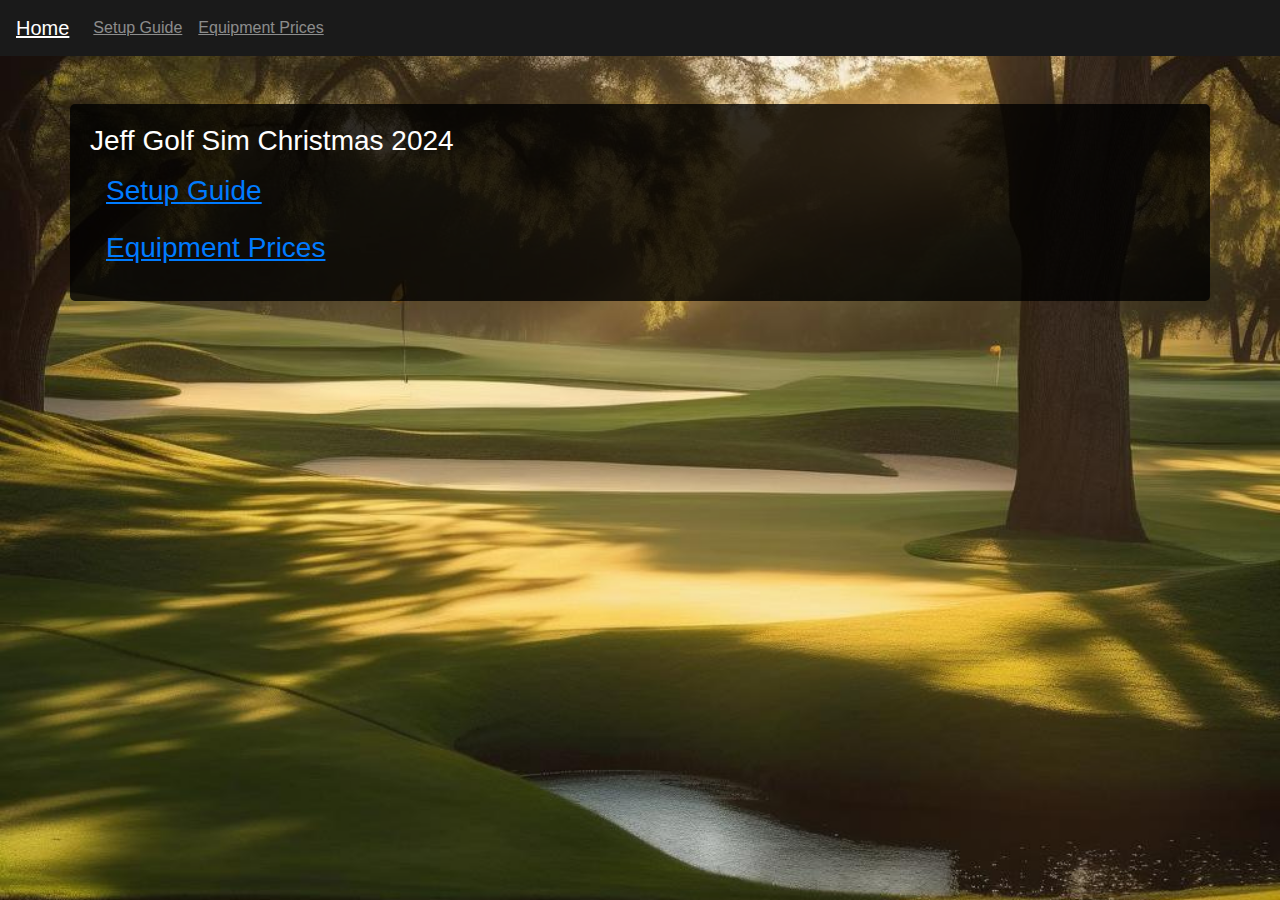
<file: index.html>
<!DOCTYPE html>
<html lang="en">
<head>
  <meta charset="UTF-8">
  <meta name="viewport" content="width=device-width, initial-scale=1.0">
  <title>My Equipment Website</title>
  <link href="https://maxcdn.bootstrapcdn.com/bootstrap/4.5.2/css/bootstrap.min.css" rel="stylesheet">
  <link rel="stylesheet" href="css/styles.css">
</head>
<body>
    <div id="navbar-container"></div>
    <div class="container mt-5">
        <h1>Jeff Golf Sim Christmas 2024</h1>

        <h3><a class="nav-link" href="top-level-checklist.html">Setup Guide</a></h3>
        <h3><a class="nav-link" href="equipment-prices.html">Equipment Prices</a></h3>
    </div>

  <script src="https://code.jquery.com/jquery-3.5.1.slim.min.js"></script>
  <script src="https://cdn.jsdelivr.net/npm/@popperjs/core@2.11.6/dist/umd/popper.min.js"></script>
  <script src="https://stackpath.bootstrapcdn.com/bootstrap/4.5.2/js/bootstrap.min.js"></script>
  <script src="js/load-templates.js"></script>
</body>
</html>
</file>
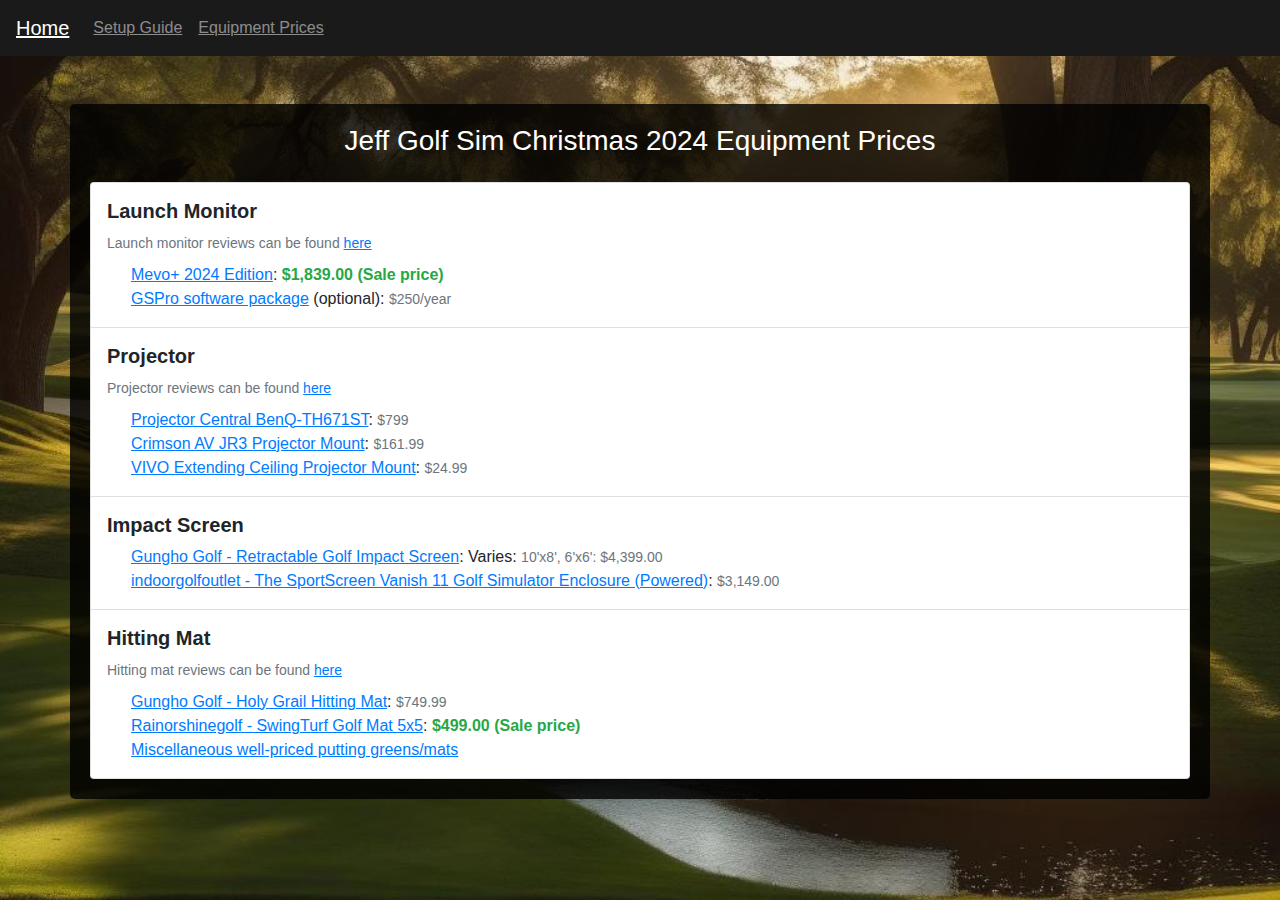
<file: equipment-prices.html>
<!DOCTYPE html>
<html lang="en">

<head>
    <meta charset="UTF-8">
    <meta name="viewport" content="width=device-width, initial-scale=1.0">
    <title>Golf Simulator Prices</title>
    <link href="https://stackpath.bootstrapcdn.com/bootstrap/4.5.2/css/bootstrap.min.css" rel="stylesheet">
    <link rel="stylesheet" href="css/styles.css">
</head>

<body>
    <div id="navbar-container"></div>
    <div class="container mt-5">
        <h1 class="text-center mb-4">Jeff Golf Sim Christmas 2024 Equipment Prices</h1>
        <ol class="list-group list-group-numbered">
            <li class="list-group-item">
                <h5><strong>Launch Monitor</strong></h5>
                <span class="text-muted">Launch monitor reviews can be found <a target="_blank" href="https://docs.google.com/spreadsheets/d/1quvPM48scfkpaMNjFZ_lXluRdowKuKmB9lOIkCs6RuU/edit#gid=977019615">here</a></span>
                <ul class="list-unstyled">
                    <li>
                        <a href="https://flightscope.com/products/mevo-plus-2024-edition" target="_blank">Mevo+ 2024 Edition</a>: <span class="text-success">$1,839.00 (Sale price)</span>
                    </li>
                    <li>
                        <a href="https://gsprogolf.com/" target="_blank">GSPro software package</a> (optional): <span class="text-muted">$250/year</span>
                    </li>
                </ul>
            </li>
            <li class="list-group-item">
                <h5><strong>Projector</strong></h5>
                <span class="text-muted">Projector reviews can be found <a href="https://www.yardstickgolf.com/best-golf-simulator-projectors.html">here</a></span>
                <ul class="list-unstyled">
                    <li>
                        <a href="https://www.projectorcentral.com/BenQ-TH671ST-projection-calculator-pro.htm" target="_blank">Projector Central BenQ-TH671ST</a>: <span class="text-muted">$799</span>
                    </li>
                    <li>
                        <a href="https://www.amazon.com/Crimson-AV-JR3-Projectors-Adjustment/dp/B00EUF543O" target="_blank">Crimson AV JR3 Projector Mount</a>: <span class="text-muted">$161.99</span>
                    </li>
                    <li>
                        <a href="https://shorturl.at/JxSDv">VIVO Extending Ceiling Projector Mount</a>: <span class="text-muted">$24.99</span>
                    </li>
                </ul>
            </li>
            <li class="list-group-item">
                <h5><strong>Impact Screen</strong></h5>
                <ul class="list-unstyled">
                    <li>
                        <a href="https://gunghogolf.com/products/retractable-golf-impact-screen" target="_blank">Gungho Golf - Retractable Golf Impact Screen</a>: Varies: <span class="text-muted">10'x8', 6'x6': $4,399.00</span>
                    </li>
                    <li>
                        <a href="https://indoorgolfoutlet.com/products/the-sportscreen-vanish-11-golf-simulator-enclosure?variant=50567367426351">indoorgolfoutlet - The SportScreen Vanish 11 Golf Simulator Enclosure (Powered)</a>: <span class="text-muted">$3,149.00</span>
                    </li>
                </ul>
            </li>
            <li class="list-group-item">
                <h5><strong>Hitting Mat</strong></h5>
                <span class="text-muted">Hitting mat reviews can be found <a href="https://www.yardstickgolf.com/golf-hitting-mats.html">here</a></span>
                <ul class="list-unstyled">
                    <li>
                        <a href="https://gunghogolf.com/products/4x5-holy-grail-hitting-mat-single-sided-for-rh-or-lh-play" target="_blank">Gungho Golf - Holy Grail Hitting Mat</a>: <span class="text-muted">$749.99</span>
                    </li>
                    <li>
                        <a href="https://rainorshinegolf.com/products/swingturf-golf-mat" target="_blank">Rainorshinegolf - SwingTurf Golf Mat 5x5</a>: <span class="text-success">$499.00 (Sale price)</span>
                    </li>
                    <li>
                        <a href="https://www.flooringinc.com/shop/artificial-grass/putting-greens.html">Miscellaneous well-priced putting greens/mats</a>
                    </li>
                </ul>
            </li>
        </ol>
        
    </div>

    <script src="https://code.jquery.com/jquery-3.5.1.slim.min.js"></script>
    <script src="https://cdn.jsdelivr.net/npm/@popperjs/core@2.0.6/dist/umd/popper.min.js"></script>
    <script src="https://stackpath.bootstrapcdn.com/bootstrap/4.5.2/js/bootstrap.min.js"></script>
    <script src="js/load-templates.js"></script>
</body>

</html>
</file>
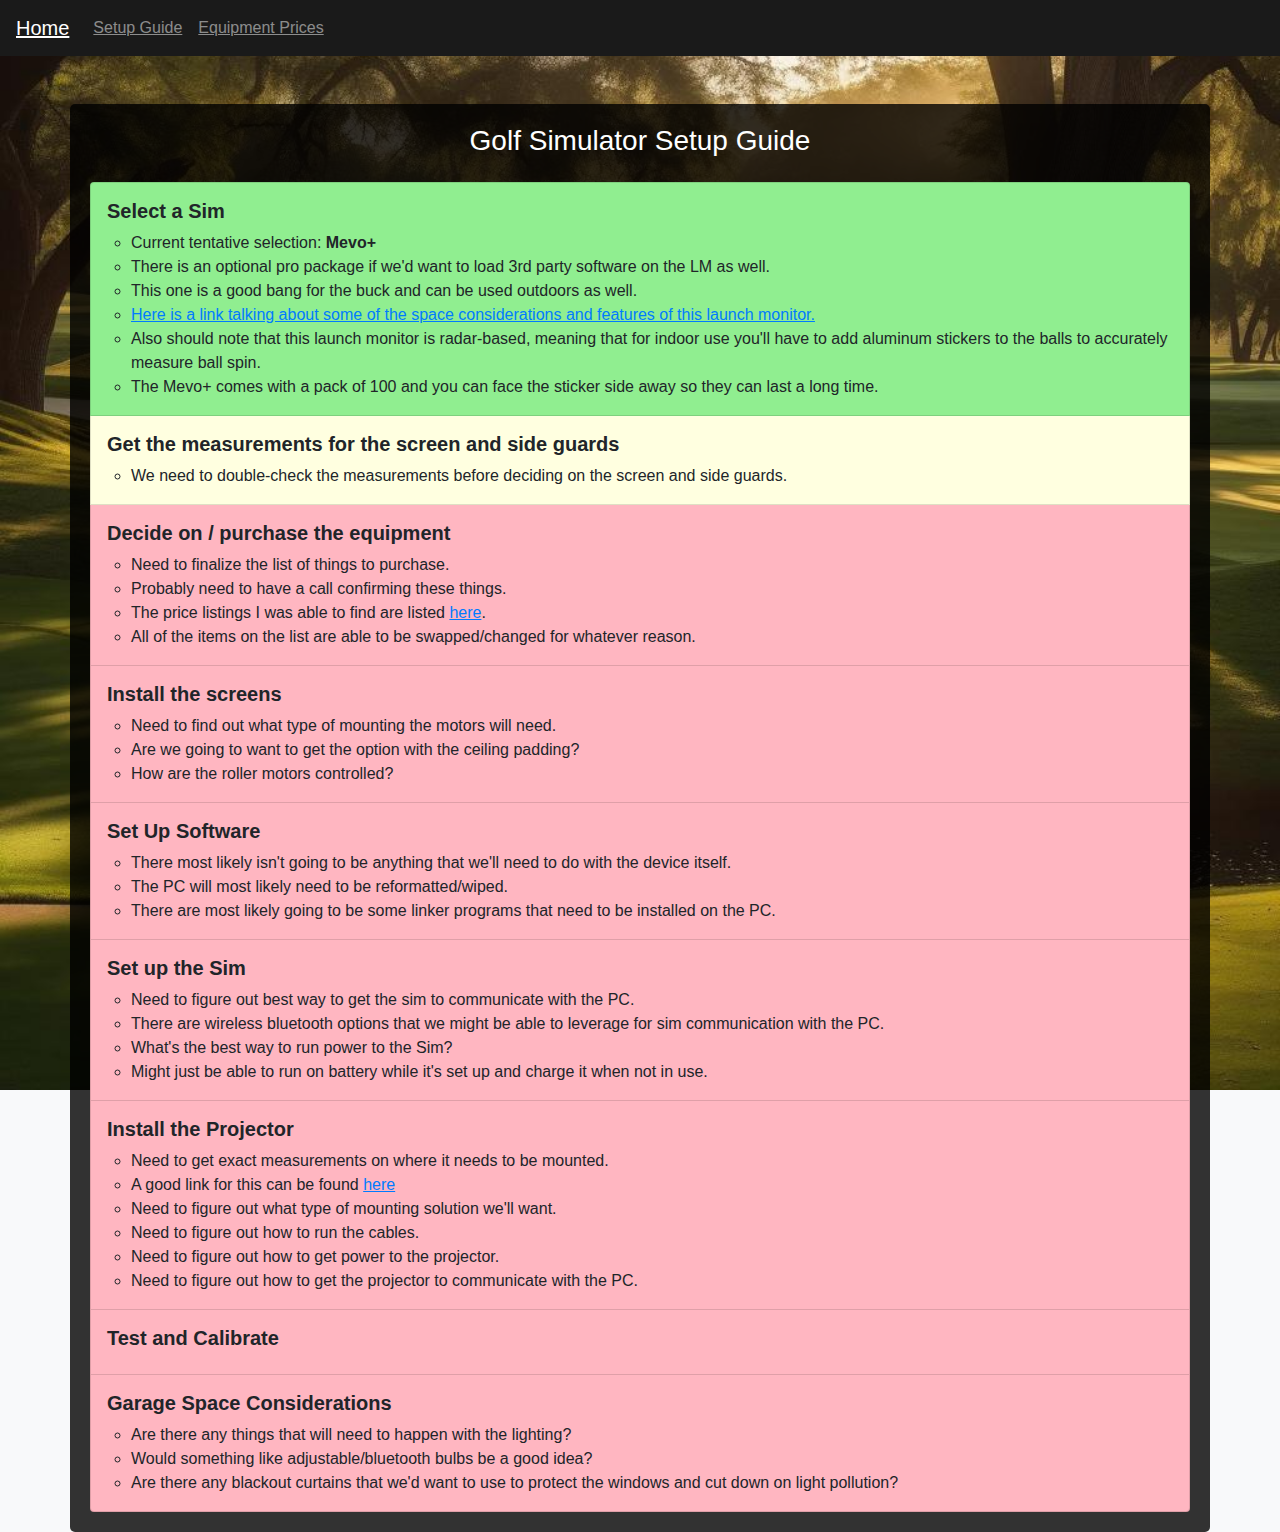
<file: top-level-checklist.html>
<!DOCTYPE html>
<html lang="en">
<head>
    <meta charset="UTF-8">
    <meta name="viewport" content="width=device-width, initial-scale=1.0">
    <link href="https://stackpath.bootstrapcdn.com/bootstrap/4.5.2/css/bootstrap.min.css" rel="stylesheet">
    <title>Golf Simulator Setup Guide</title>
    <link rel="stylesheet" href="css/styles.css">
</head>
<body>
    <div id="navbar-container"></div>
    <div class="container mt-5">
        <h1 class="text-center mb-4">Golf Simulator Setup Guide</h1>
        <ol class="list-group list-group-numbered">
            <li class="list-group-item" style="background-color: lightgreen;">
                <h5><strong>Select a Sim</strong></h5>
                <ul>
                    <li>Current tentative selection: <strong>Mevo+ </strong></li>
                    <li>There is an optional pro package if we'd want to load 3rd party software on the LM as well.</li>
                    <li>This one is a good bang for the buck and can be used outdoors as well.</li>
                    <li><a href="https://www.playbetter.com/blogs/golf/flightscope-mevo-plus-space-requirements-guide">Here is a link talking about some of the space considerations and features of this launch monitor.</a></li>
                    <li>Also should note that this launch monitor is radar-based, meaning that for indoor use you'll have to add aluminum stickers to the balls to accurately measure ball spin.</li>
                    <li>The Mevo+ comes with a pack of 100 and you can face the sticker side away so they can last a long time.</li>
                </ul>
            </li>
            <li class="list-group-item" style="background-color: lightyellow;">
                <h5><strong>Get the measurements for the screen and side guards</strong></h5>
                <ul>
                    <li>We need to double-check the measurements before deciding on the screen and side guards.</li>
                </ul>
            </li>
            <li class="list-group-item" style="background-color: lightpink;">
                <h5><strong>Decide on / purchase the equipment</strong></h5>
                <ul>
                    <li>Need to finalize the list of things to purchase.</li>
                    <li>Probably need to have a call confirming these things.</li>
                    <li>The price listings I was able to find are listed <a href="equipment-prices.html" target="_blank">here</a>.</li>
                    <li>All of the items on the list are able to be swapped/changed for whatever reason.</li>
                </ul>
            </li>
            <li class="list-group-item" style="background-color: lightpink;">
                <h5><strong>Install the screens</strong></h5>
                <ul>
                    <li>Need to find out what type of mounting the motors will need.</li>
                    <li>Are we going to want to get the option with the ceiling padding?</li>
                    <li>How are the roller motors controlled?</li>
                </ul>
            </li>
            <li class="list-group-item" style="background-color: lightpink;">
                <h5><strong>Set Up Software</strong></h5>
                <ul>
                    <li>There most likely isn't going to be anything that we'll need to do with the device itself.</li>
                    <li>The PC will most likely need to be reformatted/wiped.</li>
                    <li>There are most likely going to be some linker programs that need to be installed on the PC.</li>
                </ul>
            </li>
            <li class="list-group-item" style="background-color: lightpink;">
                <h5><strong>Set up the Sim</strong></h5>
                <ul>
                    <li>Need to figure out best way to get the sim to communicate with the PC.</li>
                    <li>There are wireless bluetooth options that we might be able to leverage for sim communication with the PC.</li>
                    <li>What's the best way to run power to the Sim?</li>
                    <li>Might just be able to run on battery while it's set up and charge it when not in use.</li>
                </ul>
            </li>
            <li class="list-group-item" style="background-color: lightpink;">
                <h5><strong>Install the Projector</strong></h5>
                <ul>
                    <li>Need to get exact measurements on where it needs to be mounted.</li>
                    <li>A good link for this can be found <a href="https://golfsimplanner.benq.com/">here</a></li>
                    <li>Need to figure out what type of mounting solution we'll want.</li>
                    <li>Need to figure out how to run the cables.</li>
                    <li>Need to figure out how to get power to the projector.</li>
                    <li>Need to figure out how to get the projector to communicate with the PC.</li>
                </ul>
            </li>
            <li class="list-group-item" style="background-color: lightpink;">
                <h5><strong>Test and Calibrate</strong></h5>
            </li>
            <li class="list-group-item" style="background-color: lightpink;">
                <h5><strong>Garage Space Considerations</strong></h5>
                <ul>
                    <li>Are there any things that will need to happen with the lighting?</li>
                    <li>Would something like adjustable/bluetooth bulbs be a good idea?</li>
                    <li>Are there any blackout curtains that we'd want to use to protect the windows and cut down on light pollution?</li>
                </ul>
            </li>
        </ol>
    </div>
    <script src="https://code.jquery.com/jquery-3.5.1.slim.min.js"></script>
    <script src="https://cdn.jsdelivr.net/npm/@popperjs/core@2.9.2/dist/umd/popper.min.js"></script>
    <script src="https://stackpath.bootstrapcdn.com/bootstrap/4.5.2/js/bootstrap.min.js"></script>
    <script src="js/load-templates.js"></script>
</body>
</html>
</file>
<file: css/styles.css>
body {
  /* background-image: url('https://wallpapers.com/wallpapers/1920x1080-hd-golf-8a2xtajoc9rwppfd.html'); */
  background-image: url("../assets/generated.jpg");
  background-size: cover; /* Ensures the image covers the entire section */
  background-position: center; /* Centers the image */
  background-repeat: no-repeat; /* Prevents tiling of the image */
  /* background */
  height: 100vh; /* Sets the height to 100% of the viewport height */
  width: 100%; /* Sets the width to 100% of the viewport width */
}
h1,
h3 {
  color: white;
}
.container {
  background-color: rgba(
    0,
    0,
    0,
    0.8
  ); /* Semi-transparent background for readability */
  padding: 20px;
  border-radius: 5px; /* Optional: rounded corners */
}
.navbar {
  background-color: #1a1a1a; /* Set to a darker color */
}

body {
  background-color: #f8f9fa; /* Light background for better readability */
}

h1 {
  font-size: 1.75rem; /* Larger title for visibility */
}

.list-group-item {
  padding: 1.5rem; /* Increase padding for easier tapping */
}

.list-group-item h5 {
  font-size: 1.25rem; /* Header size within list items */
}

.text-center {
  text-align: center; /* Center titles for aesthetic appeal */
}

.text-success {
  font-weight: bold; /* Highlight sale prices */
}

.text-muted {
  font-size: 0.875rem; /* Smaller font for less important text */
}

a {
  color: #007bff; /* Bootstrap primary color for links */
  text-decoration: underline; /* Underline links for clarity */
}

a:hover {
  text-decoration: none; /* Remove underline on hover for a cleaner look */
}

@media (max-width: 576px) {
  h1 {
    font-size: 1.5rem;
  }
  .list-group-item h5 {
    font-size: 1.1rem;
  }
}

/* Optional: Additional custom styles for better mobile viewing */
.list-group-item {
  padding: 1rem 1rem; /* Increase padding for better touch targets */
}
.list-group-item ul {
  margin-top: 0.5rem; /* Space above sublists */
  padding-left: 1.5rem; /* Indent sublists */
}
</file>
